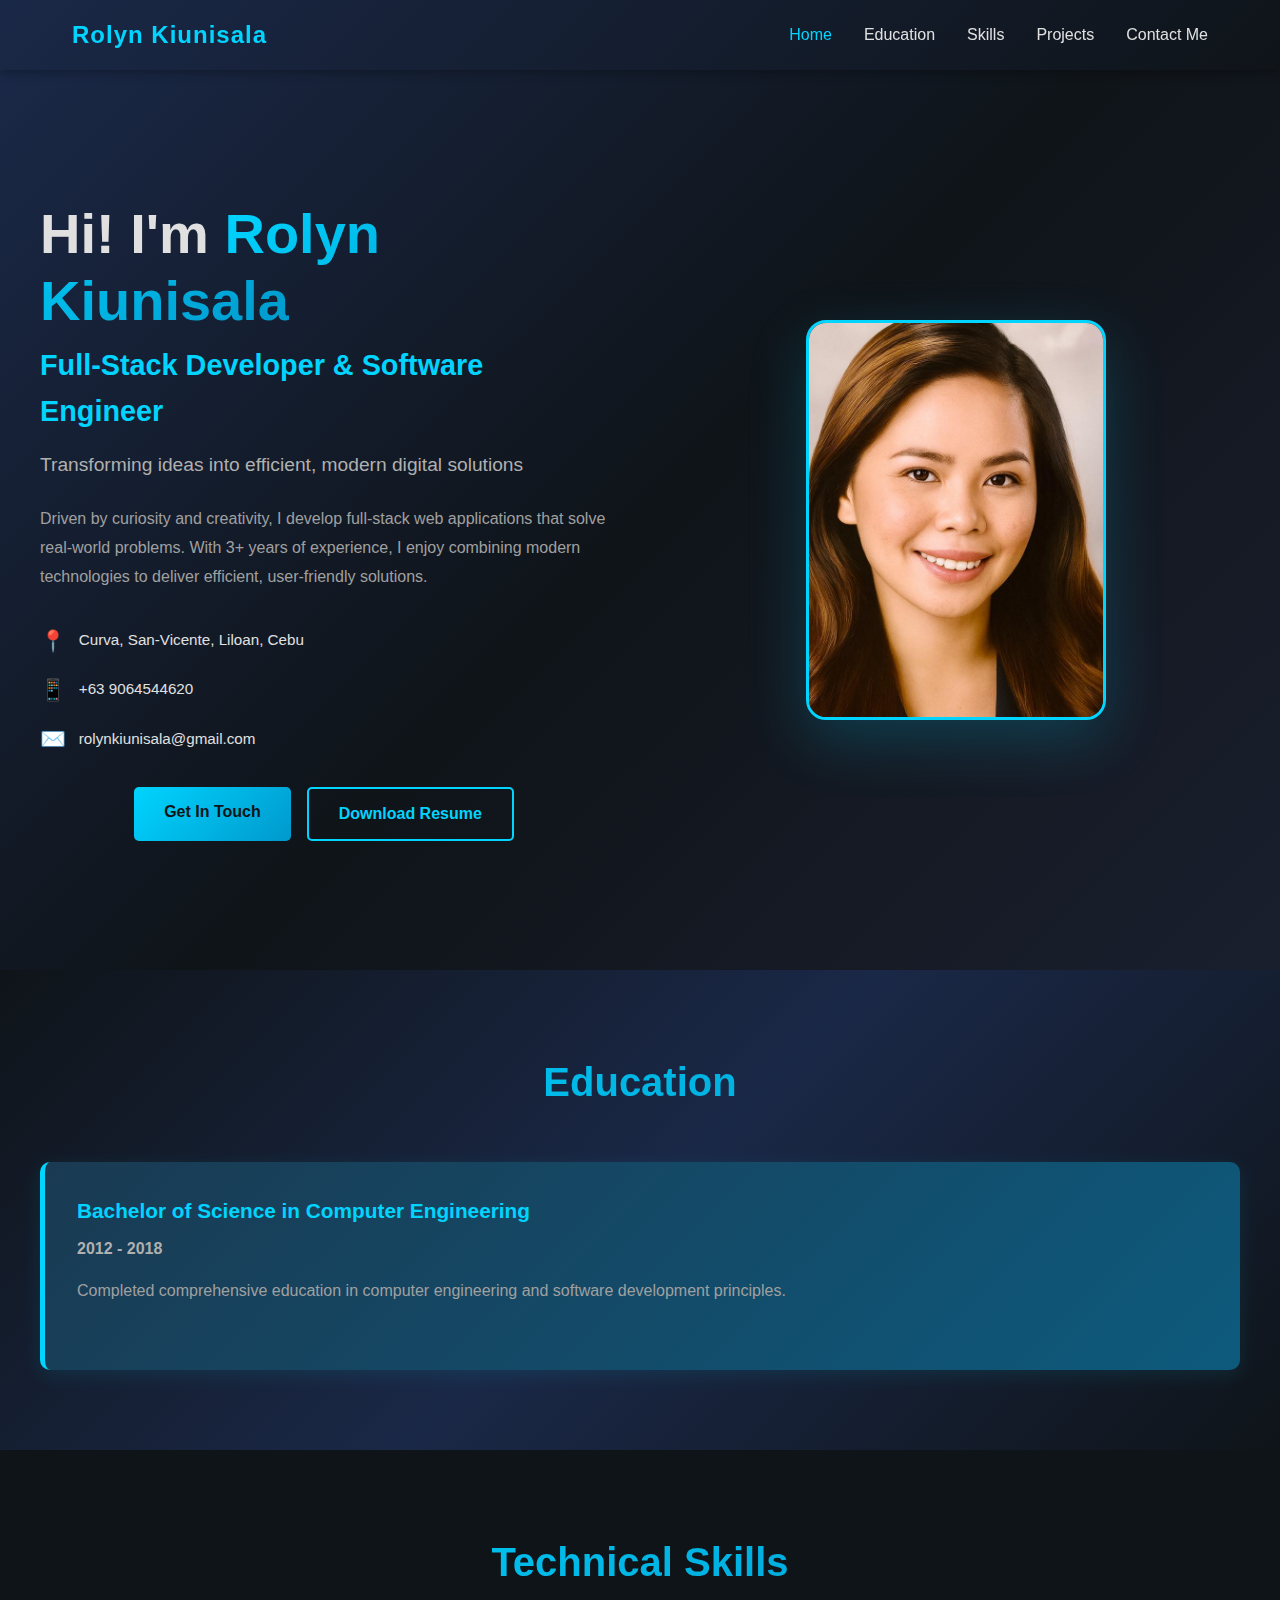
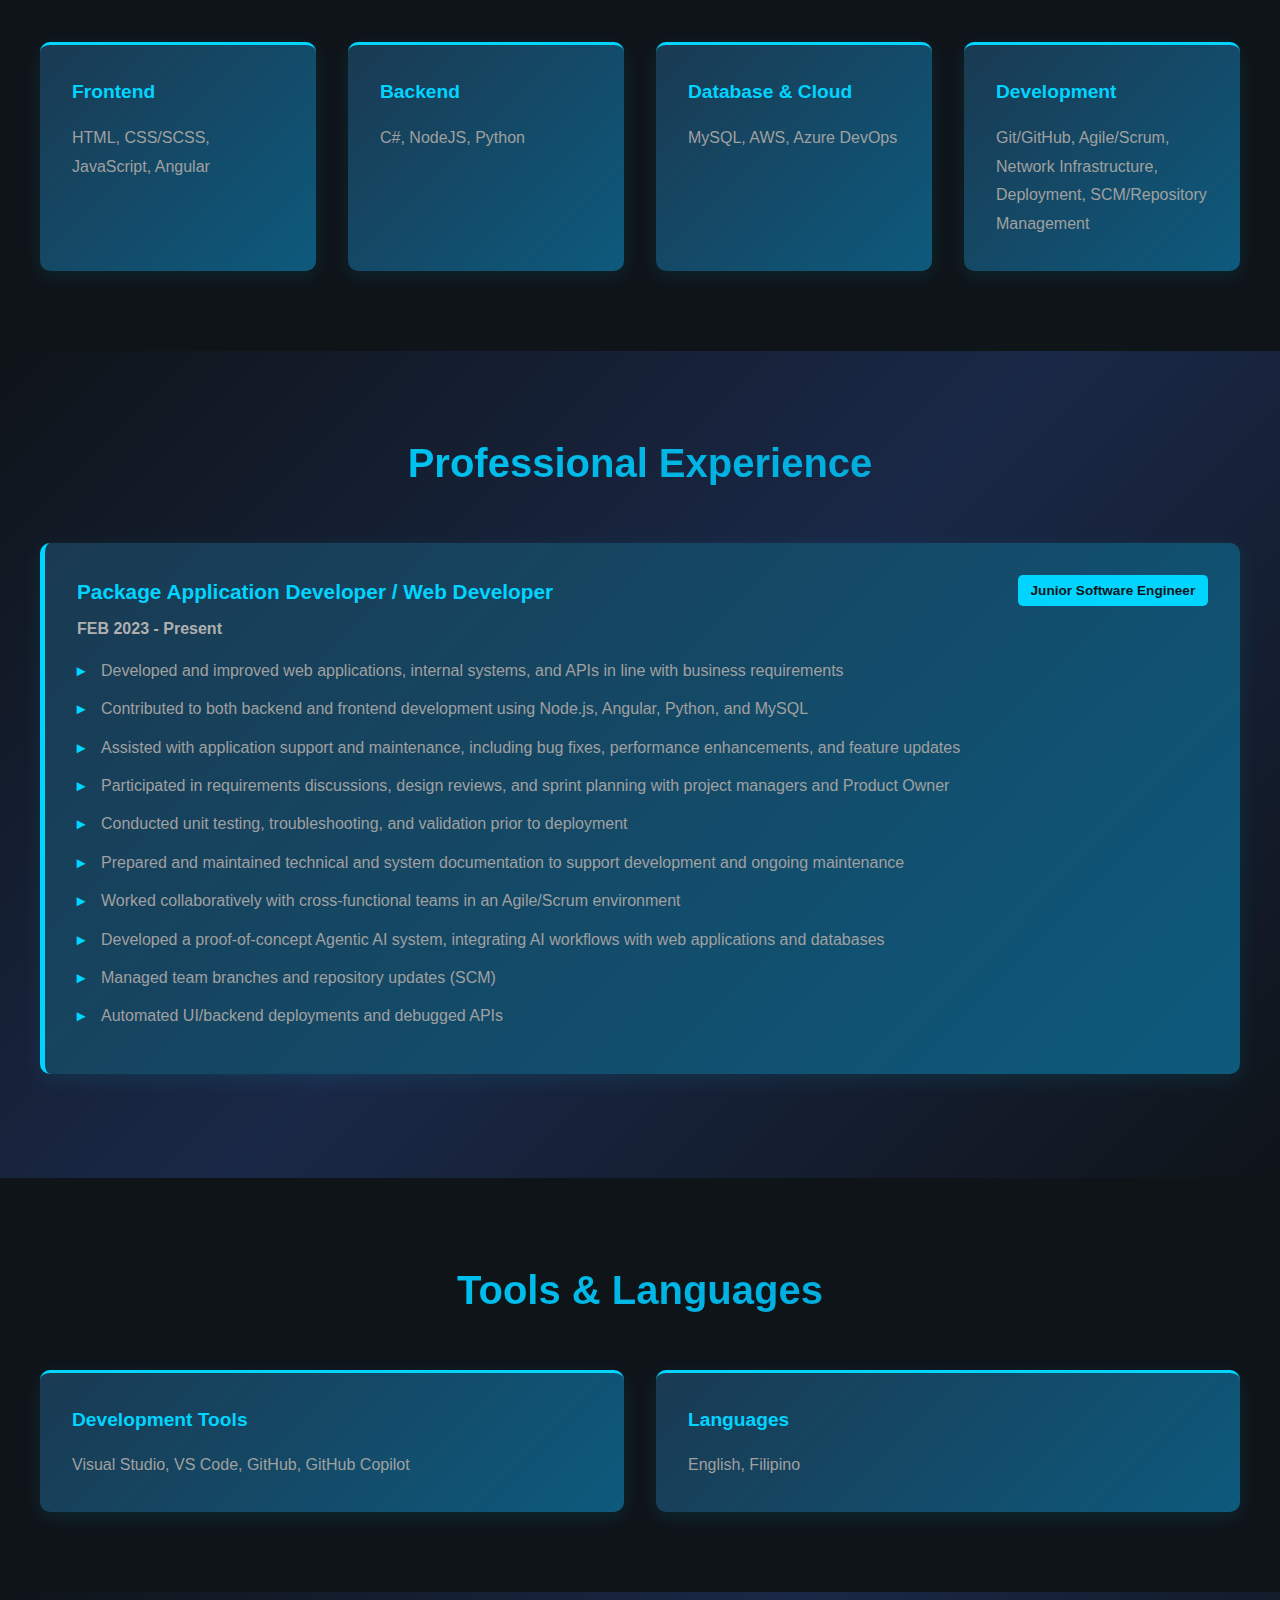
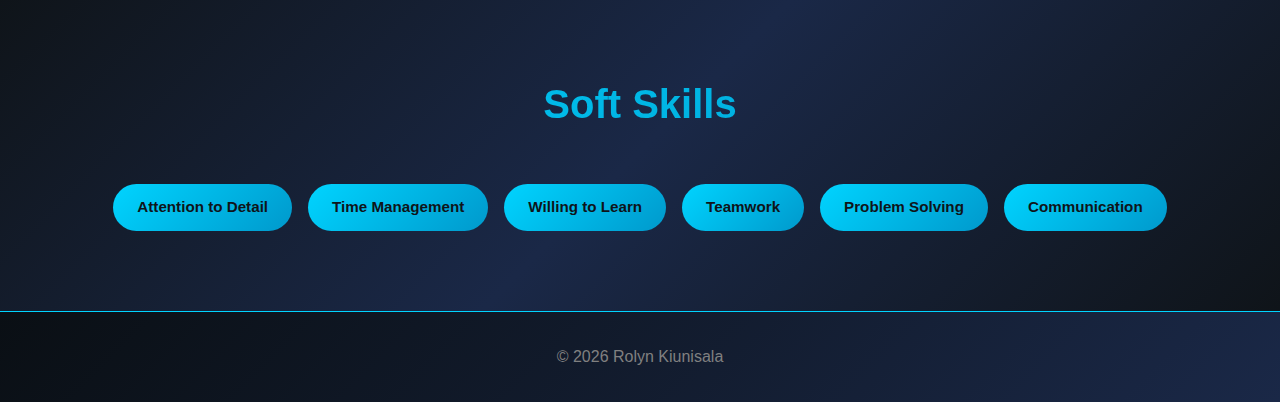
<file: index.html>
<!DOCTYPE html>
<html lang="en">
<head>
    <meta charset="UTF-8">
    <meta name="viewport" content="width=device-width, initial-scale=1.0">
    <title>Rolyn Kiunisala | Portfolio</title>
    <link rel="stylesheet" href="style.css">
    <link rel="stylesheet" href="https://cdnjs.cloudflare.com/ajax/libs/animate.css/4.1.1/animate.min.css"/>
</head>
<body>
    <nav class="navbar">
        <div class="nav-container">
            <div class="logo">Rolyn Kiunisala</div>
            <ul class="nav-menu">
                <li><a href="index.html" class="active">Home</a></li>
                <li><a href="#education">Education</a></li>
                <li><a href="#skills">Skills</a></li>
                <li><a href="projects.html">Projects</a></li>
                <li><a href="contact.html">Contact Me</a></li>
            </ul>
        </div>
    </nav>

    <header class="hero animate__animated animate__fadeInDown">
        <div class="hero-content">
            <div class="hero-text">
                <h1>Hi! I'm <span class="highlight">Rolyn Kiunisala</span></h1>
                <h2>Full-Stack Developer & Software Engineer</h2>
                <p class="tagline">Transforming ideas into efficient, modern digital solutions</p>
                <p class="description">Driven by curiosity and creativity, I develop full-stack web applications that solve real-world problems. With 3+ years of experience, I enjoy combining modern technologies to deliver efficient, user-friendly solutions.</p>
                <div class="hero-info">
                    <div class="info-item">
                        <span class="icon">📍</span>
                        <span>Curva, San-Vicente, Liloan, Cebu</span>
                    </div>
                    <div class="info-item">
                        <span class="icon">📱</span>
                        <span>+63 9064544620</span>
                    </div>
                    <div class="info-item">
                        <span class="icon">✉️</span>
                        <span>rolynkiunisala@gmail.com</span>
                    </div>
                </div>
                <div class="cta-buttons">
                    <a href="contact.html" class="btn btn-primary">Get In Touch</a>
                    <a href="assets/RESUME/FULLSTACK SOFTWARE DEV_Rolyn Kiunisala-CV.pdf" download class="btn btn-secondary">Download Resume</a>
                </div>
            </div>
            <div class="hero-image">
                <img src="assets/images/profile.jpg" alt="Rolyn Kiunisala" class="profile-image">
            </div>
        </div>
    </header>

    <section id="education" class="section education-section animate__animated animate__fadeInUp">
        <div class="section-container">
            <h2>Education</h2>
            <div class="education-card">
                <h3>Bachelor of Science in Computer Engineering</h3>
                <p class="year">2012 - 2018</p>
                <p class="description">Completed comprehensive education in computer engineering and software development principles.</p>
            </div>
        </div>
    </section>

    <section id="skills" class="section skills-section animate__animated animate__fadeInUp">
        <div class="section-container">
            <h2>Technical Skills</h2>
            <div class="skills-grid">
                <div class="skill-category">
                    <h3>Frontend</h3>
                    <p>HTML, CSS/SCSS, JavaScript, Angular</p>
                </div>
                <div class="skill-category">
                    <h3>Backend</h3>
                    <p>C#, NodeJS, Python</p>
                </div>
                <div class="skill-category">
                    <h3>Database & Cloud</h3>
                    <p>MySQL, AWS, Azure DevOps</p>
                </div>
                <div class="skill-category">
                    <h3>Development</h3>
                    <p>Git/GitHub, Agile/Scrum, Network Infrastructure, Deployment, SCM/Repository Management</p>
                </div>
            </div>
        </div>
    </section>

    <section class="section experience-section animate__animated animate__fadeInUp">
        <div class="section-container">
            <h2>Professional Experience</h2>
            <div class="experience-card">
                <div class="experience-header">
                    <h3>Package Application Developer / Web Developer</h3>
                    <span class="position">Junior Software Engineer</span>
                </div>
                <p class="date">FEB 2023 - Present</p>
                <ul class="experience-details">
                    <li>Developed and improved web applications, internal systems, and APIs in line with business requirements</li>
                    <li>Contributed to both backend and frontend development using Node.js, Angular, Python, and MySQL</li>
                    <li>Assisted with application support and maintenance, including bug fixes, performance enhancements, and feature updates</li>
                    <li>Participated in requirements discussions, design reviews, and sprint planning with project managers and Product Owner</li>
                    <li>Conducted unit testing, troubleshooting, and validation prior to deployment</li>
                    <li>Prepared and maintained technical and system documentation to support development and ongoing maintenance</li>
                    <li>Worked collaboratively with cross-functional teams in an Agile/Scrum environment</li>
                    <li>Developed a proof-of-concept Agentic AI system, integrating AI workflows with web applications and databases</li>
                    <li>Managed team branches and repository updates (SCM)</li>
                    <li>Automated UI/backend deployments and debugged APIs</li>
                </ul>
            </div>
        </div>
    </section>

    <section class="section tools-section animate__animated animate__fadeInUp">
        <div class="section-container">
            <h2>Tools & Languages</h2>
            <div class="tools-grid">
                <div class="tool-category">
                    <h3>Development Tools</h3>
                    <p>Visual Studio, VS Code, GitHub, GitHub Copilot</p>
                </div>
                <div class="tool-category">
                    <h3>Languages</h3>
                    <p>English, Filipino</p>
                </div>
            </div>
        </div>
    </section>

    <section class="section soft-skills-section animate__animated animate__fadeInUp">
        <div class="section-container">
            <h2>Soft Skills</h2>
            <div class="soft-skills-list">
                <span class="skill-badge">Attention to Detail</span>
                <span class="skill-badge">Time Management</span>
                <span class="skill-badge">Willing to Learn</span>
                <span class="skill-badge">Teamwork</span>
                <span class="skill-badge">Problem Solving</span>
                <span class="skill-badge">Communication</span>
            </div>
        </div>
    </section>

    <footer>
        <p>&copy; 2026 Rolyn Kiunisala</p>
    </footer>
</body>
</html>
</file>
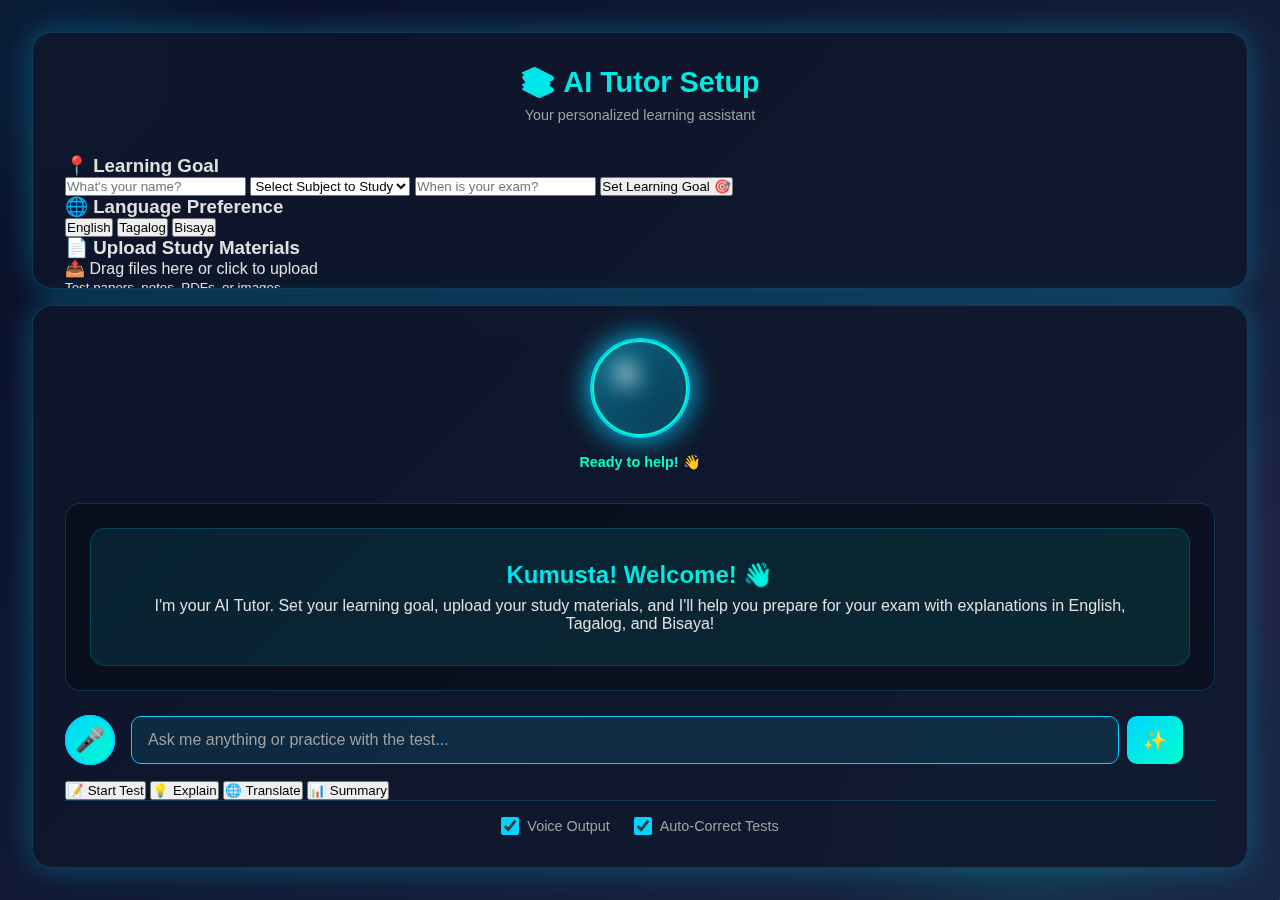
<file: ai-assistant.html>
<!DOCTYPE html>
<html lang="en">
<head>
    <meta charset="UTF-8">
    <meta name="viewport" content="width=device-width, initial-scale=1.0">
    <title>AI Tutor - Smart Learning Assistant</title>
    <link rel="stylesheet" href="ai-assistant.css">
</head>
<body>
    <!-- Background Elements -->
    <div class="stars"></div>
    <div class="floating-orbs">
        <div class="orb orb-1"></div>
        <div class="orb orb-2"></div>
        <div class="orb orb-3"></div>
    </div>

    <!-- Main Container -->
    <div class="container">
        <!-- Left Panel: Learning Setup -->
        <div class="knowledge-panel">
            <div class="panel-header">
                <h2>📚 AI Tutor Setup</h2>
                <p class="subtitle">Your personalized learning assistant</p>
            </div>

            <!-- Goal Setting -->
            <div class="goal-setting">
                <h3>📍 Learning Goal</h3>
                <input type="text" id="studentName" placeholder="What's your name?" class="input-field">
                <select id="examSubject" class="input-field">
                    <option value="">Select Subject to Study</option>
                    <option value="math">Mathematics</option>
                    <option value="science">Science</option>
                    <option value="english">English</option>
                    <option value="tagalog">Tagalog</option>
                    <option value="history">History</option>
                    <option value="custom">Custom Subject</option>
                </select>
                <input type="text" id="examDate" placeholder="When is your exam?" class="input-field" type="date">
                <button id="setGoalBtn" class="btn-action glow-btn">Set Learning Goal 🎯</button>
            </div>

            <!-- Language Preference -->
            <div class="language-selector">
                <h3>🌐 Language Preference</h3>
                <div class="lang-buttons">
                    <button class="lang-btn active" data-lang="en">English</button>
                    <button class="lang-btn" data-lang="tl">Tagalog</button>
                    <button class="lang-btn" data-lang="ceb">Bisaya</button>
                </div>
            </div>

            <!-- File Upload -->
            <div class="file-upload-area">
                <h3>📄 Upload Study Materials</h3>
                <div class="upload-zone" id="uploadZone">
                    <input type="file" id="fileInput" accept=".txt,.pdf,.png,.jpg,.jpeg" hidden>
                    <p>📤 Drag files here or click to upload</p>
                    <small>Test papers, notes, PDFs, or images</small>
                </div>
                <button id="insertFileBtn" class="btn-insert-file glow-btn">
                    <span class="btn-icon">📁</span>
                    Insert File
                </button>
                <div id="fileStatus" class="file-status"></div>
            </div>

            <!-- Content Input -->
            <div class="content-input-area">
                <label for="reviewerContent">Or Paste Content:</label>
                <textarea id="reviewerContent" placeholder="Paste test questions, notes, or lessons..."></textarea>
                <button id="feedBtn" class="btn-feed glow-btn">
                    <span class="btn-icon">🧠</span>
                    Feed Knowledge
                </button>
            </div>

            <!-- Knowledge Status -->
            <div class="knowledge-status">
                <h3>📖 Active Knowledge</h3>
                <div id="knowledgeDisplay" class="knowledge-display">
                    <p class="empty-state">No materials loaded yet</p>
                </div>
            </div>
        </div>

        <!-- Right Panel: AI Tutor -->
        <div class="assistant-panel">
            <!-- AI Avatar -->
            <div class="ai-avatar">
                <div class="avatar-orb">
                    <div class="orb-light"></div>
                    <div class="orb-pulse"></div>
                </div>
                <p class="ai-status" id="aiStatus">Ready to help! 👋</p>
            </div>

            <!-- Chat Container -->
            <div class="chat-container">
                <div id="chatMessages" class="chat-messages">
                    <div class="welcome-message">
                        <h2>Kumusta! Welcome! 👋</h2>
                        <p>I'm your AI Tutor. Set your learning goal, upload your study materials, and I'll help you prepare for your exam with explanations in English, Tagalog, and Bisaya!</p>
                    </div>
                </div>
            </div>

            <!-- Input Controls -->
            <div class="control-panel">
                <!-- Voice Button -->
                <button id="voiceBtn" class="voice-btn" title="Speak your question">
                    <span class="mic-icon">🎤</span>
                    <span class="pulse-ring"></span>
                    <span class="pulse-ring"></span>
                </button>

                <!-- Text Input -->
                <div class="input-wrapper">
                    <input 
                        type="text" 
                        id="messageInput" 
                        placeholder="Ask me anything or practice with the test..."
                        autocomplete="off"
                    >
                    <button id="sendBtn" class="send-btn glow-btn" title="Send message">
                        <span>✨</span>
                    </button>
                </div>

                <!-- Voice Status -->
                <div id="voiceStatus" class="voice-status"></div>
            </div>

            <!-- Quick Actions -->
            <div class="quick-actions">
                <button id="practiceBtnQuick" class="quick-btn">📝 Start Test</button>
                <button id="explainBtnQuick" class="quick-btn">💡 Explain</button>
                <button id="translateBtnQuick" class="quick-btn">🌐 Translate</button>
                <button id="summaryBtnQuick" class="quick-btn">📊 Summary</button>
            </div>

            <!-- Settings -->
            <div class="settings-panel">
                <label>
                    <input type="checkbox" id="voiceOutput" checked>
                    Voice Output
                </label>
                <label>
                    <input type="checkbox" id="autoCorrecting" checked>
                    Auto-Correct Tests
                </label>
            </div>
        </div>
    </div>

    <script src="ai-assistant.js"></script>
</body>
</html>
</file>
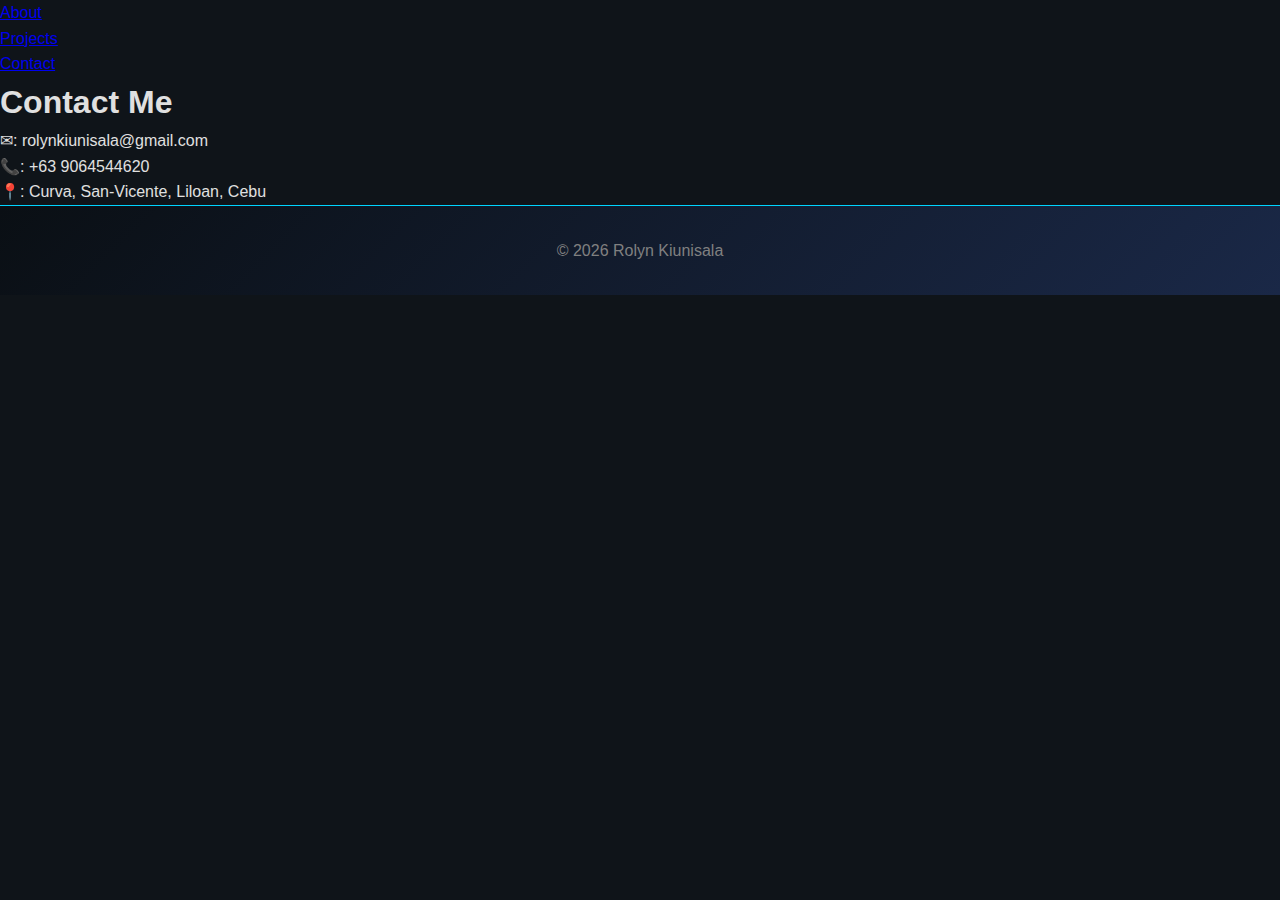
<file: contact.html>
<!DOCTYPE html>
<html lang="en">
<head>
    <meta charset="UTF-8">
    <meta name="viewport" content="width=device-width, initial-scale=1.0">
    <title>Contact | Rolyn Kiunisala</title>
    <link rel="stylesheet" href="style.css">
    <link rel="stylesheet" href="https://cdnjs.cloudflare.com/ajax/libs/animate.css/4.1.1/animate.min.css"/>
</head>
<body>
    <nav>
        <ul>
            <li><a href="index.html">About</a></li>
            <li><a href="projects.html">Projects</a></li>
            <li><a href="contact.html">Contact</a></li>
        </ul>
    </nav>

    <header class="animate__animated animate__fadeInDown">
        <h1>Contact Me</h1>
    </header>

    <section class="animate__animated animate__fadeInUp">
        <p>✉: rolynkiunisala@gmail.com</p>
        <p>📞: +63 9064544620</p>
        <p>📍: Curva, San-Vicente, Liloan, Cebu</p>
    </section>

    <footer>
        <p>&copy; 2026 Rolyn Kiunisala</p>
    </footer>
</body>
</html>
</file>
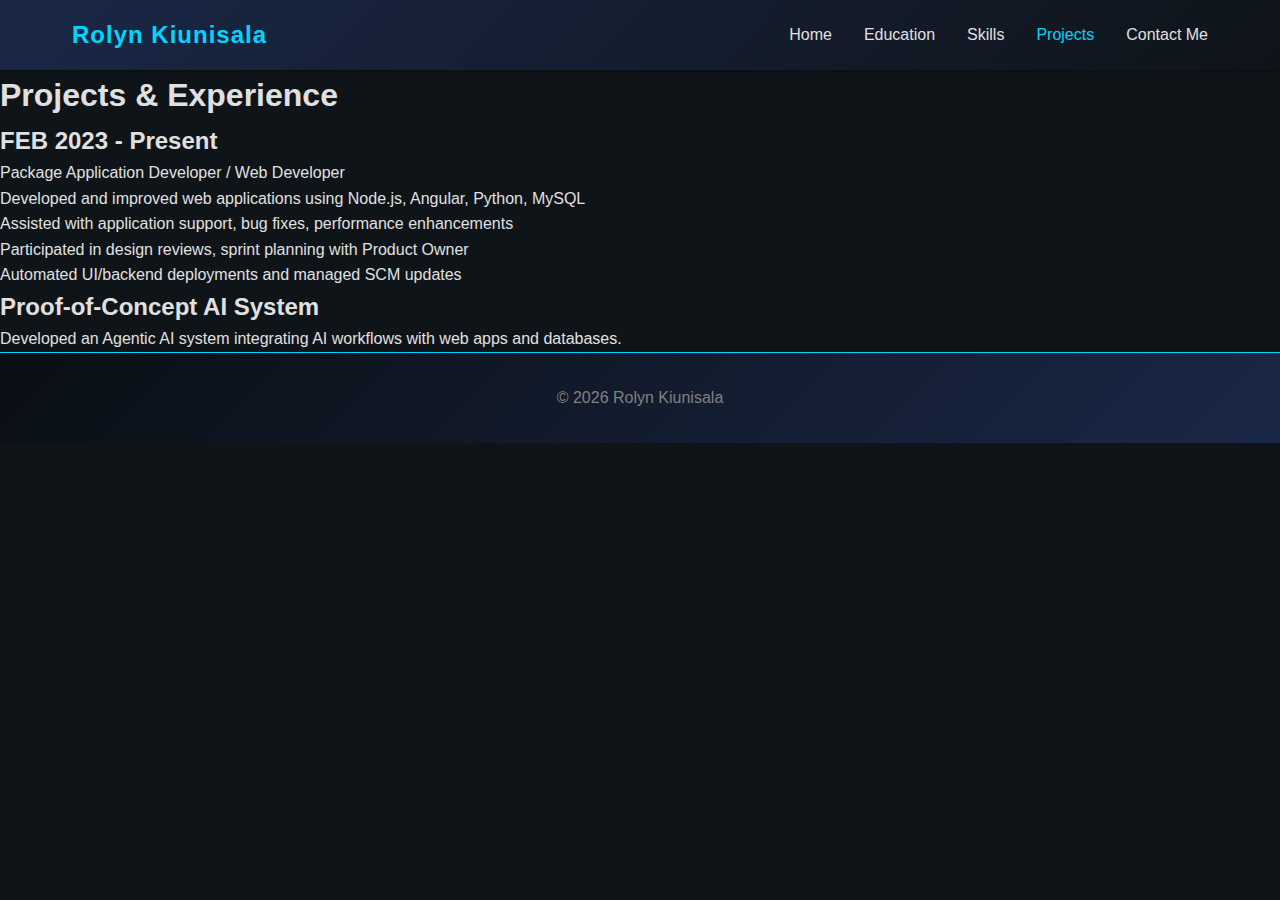
<file: projects.html>
<!DOCTYPE html>
<html lang="en">
<head>
    <meta charset="UTF-8">
    <meta name="viewport" content="width=device-width, initial-scale=1.0">
    <title>Projects | Rolyn Kiunisala</title>
    <link rel="stylesheet" href="style.css">
    <link rel="stylesheet" href="https://cdnjs.cloudflare.com/ajax/libs/animate.css/4.1.1/animate.min.css"/>
</head>
<body>
    <nav class="navbar">
        <div class="nav-container">
            <div class="logo">Rolyn Kiunisala</div>
            <ul class="nav-menu">
                <li><a href="index.html">Home</a></li>
                <li><a href="index.html#education">Education</a></li>
                <li><a href="index.html#skills">Skills</a></li>
                <li><a href="projects.html" class="active">Projects</a></li>
                <li><a href="contact.html">Contact Me</a></li>
            </ul>
        </div>
    </nav>

    <header class="animate__animated animate__fadeInDown">
        <h1>Projects & Experience</h1>
    </header>

    <section class="animate__animated animate__fadeInUp">
        <h2>FEB 2023 - Present</h2>
        <p>Package Application Developer / Web Developer</p>
        <ul>
            <li>Developed and improved web applications using Node.js, Angular, Python, MySQL</li>
            <li>Assisted with application support, bug fixes, performance enhancements</li>
            <li>Participated in design reviews, sprint planning with Product Owner</li>
            <li>Automated UI/backend deployments and managed SCM updates</li>
        </ul>
    </section>

    <section class="animate__animated animate__fadeInUp delay-1s">
        <h2>Proof-of-Concept AI System</h2>
        <p>Developed an Agentic AI system integrating AI workflows with web apps and databases.</p>
    </section>

    <footer>
        <p>&copy; 2026 Rolyn Kiunisala</p>
    </footer>
</body>
</html>
</file>
<file: style.css>
* {
    margin: 0;
    padding: 0;
    box-sizing: border-box;
}

body {
    font-family: 'Segoe UI', Tahoma, Geneva, Verdana, sans-serif;
    background: #0f1419;
    color: #e0e0e0;
    line-height: 1.6;
}

/* Navigation */
.navbar {
    background: linear-gradient(135deg, #1a2847 0%, #0f1419 100%);
    padding: 1rem 0;
    position: sticky;
    top: 0;
    z-index: 100;
    box-shadow: 0 2px 10px rgba(0, 0, 0, 0.3);
}

.nav-container {
    max-width: 1200px;
    margin: 0 auto;
    padding: 0 2rem;
    display: flex;
    justify-content: space-between;
    align-items: center;
}

.logo {
    font-size: 1.5rem;
    font-weight: bold;
    color: #00d4ff;
    letter-spacing: 1px;
}

.nav-menu {
    list-style: none;
    display: flex;
    gap: 2rem;
}

.nav-menu a {
    color: #e0e0e0;
    text-decoration: none;
    font-weight: 500;
    transition: all 0.3s ease;
    position: relative;
}

.nav-menu a:hover,
.nav-menu a.active {
    color: #00d4ff;
}

.nav-menu a::after {
    content: '';
    position: absolute;
    width: 0;
    height: 2px;
    bottom: -5px;
    left: 0;
    background: #00d4ff;
    transition: width 0.3s ease;
}

.nav-menu a:hover::after {
    width: 100%;
}

/* Hero Section */
.hero {
    background: linear-gradient(135deg, #1a2847 0%, #0f1419 50%, #1a1f2e 100%);
    padding: 80px 20px;
    min-height: 100vh;
    display: flex;
    align-items: center;
}

.hero-content {
    max-width: 1200px;
    margin: 0 auto;
    display: grid;
    grid-template-columns: 1fr 1fr;
    gap: 4rem;
    align-items: center;
}

.hero-text h1 {
    font-size: 3.5rem;
    margin-bottom: 0.5rem;
    font-weight: 700;
    line-height: 1.2;
}

.highlight {
    background: linear-gradient(135deg, #00d4ff, #0099cc);
    -webkit-background-clip: text;
    -webkit-text-fill-color: transparent;
    background-clip: text;
}

.hero-text h2 {
    font-size: 1.8rem;
    color: #00d4ff;
    margin-bottom: 1rem;
    font-weight: 600;
}

.tagline {
    font-size: 1.2rem;
    color: #b0b0b0;
    margin-bottom: 1.5rem;
}

.description {
    font-size: 1rem;
    color: #a0a0a0;
    margin-bottom: 2rem;
    line-height: 1.8;
}

.hero-info {
    margin: 2rem 0;
    display: flex;
    flex-direction: column;
    gap: 1rem;
}

.info-item {
    display: flex;
    align-items: center;
    gap: 0.8rem;
    font-size: 0.95rem;
}

.info-item .icon {
    font-size: 1.3rem;
}

.cta-buttons {
    display: flex;
    gap: 1rem;
    margin-top: 2rem;
    justify-content: center;
}

.btn {
    padding: 12px 30px;
    font-size: 1rem;
    border: none;
    border-radius: 5px;
    cursor: pointer;
    text-decoration: none;
    transition: all 0.3s ease;
    font-weight: 600;
    display: inline-block;
}

.btn-primary {
    background: linear-gradient(135deg, #00d4ff, #0099cc);
    color: #0f1419;
}

.btn-primary:hover {
    transform: translateY(-3px);
    box-shadow: 0 10px 25px rgba(0, 212, 255, 0.3);
}

.btn-secondary {
    background: transparent;
    color: #00d4ff;
    border: 2px solid #00d4ff;
}

.btn-secondary:hover {
    background: #00d4ff;
    color: #0f1419;
    transform: translateY(-3px);
}

.hero-image {
    display: flex;
    justify-content: center;
    align-items: center;
}

.profile-placeholder {
    width: 300px;
    height: 400px;
    background: linear-gradient(135deg, #1a3a52, #0d5a7d);
    border-radius: 20px;
    display: flex;
    align-items: center;
    justify-content: center;
    border: 3px solid #00d4ff;
    position: relative;
    overflow: hidden;
    box-shadow: 0 20px 60px rgba(0, 212, 255, 0.2);
}

.profile-placeholder p {
    color: #00d4ff;
    font-size: 1rem;
    text-align: center;
}

.profile-image {
    width: 300px;
    height: 400px;
    object-fit: cover;
    border-radius: 20px;
    border: 3px solid #00d4ff;
    box-shadow: 0 20px 60px rgba(0, 212, 255, 0.2);
}

/* Sections */
.section {
    padding: 80px 20px;
    background: #0f1419;
}

.education-section {
    background: linear-gradient(135deg, #0f1419 0%, #1a2847 50%, #0f1419 100%);
}

.skills-section {
    background: #0f1419;
}

.experience-section {
    background: linear-gradient(135deg, #0f1419 0%, #1a2847 50%, #0f1419 100%);
}

.soft-skills-section {
    background: linear-gradient(135deg, #0f1419 0%, #1a2847 50%, #0f1419 100%);
}

.tools-section {
    background: #0f1419;
}

.section-container {
    max-width: 1200px;
    margin: 0 auto;
}

.section h2 {
    font-size: 2.5rem;
    margin-bottom: 3rem;
    text-align: center;
    background: linear-gradient(135deg, #00d4ff, #0099cc);
    -webkit-background-clip: text;
    -webkit-text-fill-color: transparent;
    background-clip: text;
}

/* Education Card */
.education-card {
    background: linear-gradient(135deg, #1a3a52, #0d5a7d);
    padding: 2rem;
    border-radius: 10px;
    border-left: 5px solid #00d4ff;
    box-shadow: 0 5px 20px rgba(0, 212, 255, 0.1);
}

.education-card h3 {
    color: #00d4ff;
    margin-bottom: 0.5rem;
    font-size: 1.3rem;
}

.education-card .year {
    color: #b0b0b0;
    font-weight: 600;
    margin-bottom: 1rem;
}

.education-card .description {
    color: #a0a0a0;
}

/* Skills Grid */
.skills-grid {
    display: grid;
    grid-template-columns: repeat(auto-fit, minmax(250px, 1fr));
    gap: 2rem;
}

.skill-category {
    background: linear-gradient(135deg, #1a3a52, #0d5a7d);
    padding: 2rem;
    border-radius: 10px;
    border-top: 3px solid #00d4ff;
    transition: all 0.3s ease;
    box-shadow: 0 5px 20px rgba(0, 212, 255, 0.1);
}

.skill-category:hover {
    transform: translateY(-5px);
    box-shadow: 0 10px 30px rgba(0, 212, 255, 0.2);
}

.skill-category h3 {
    color: #00d4ff;
    margin-bottom: 1rem;
    font-size: 1.2rem;
}

.skill-category p {
    color: #a0a0a0;
    line-height: 1.8;
}

/* Soft Skills */
.soft-skills-list {
    display: flex;
    flex-wrap: wrap;
    gap: 1rem;
    justify-content: center;
}

.skill-badge {
    background: linear-gradient(135deg, #00d4ff, #0099cc);
    color: #0f1419;
    padding: 0.7rem 1.5rem;
    border-radius: 25px;
    font-weight: 600;
    font-size: 0.95rem;
    transition: all 0.3s ease;
    display: inline-block;
}

.skill-badge:hover {
    transform: scale(1.1);
    box-shadow: 0 5px 20px rgba(0, 212, 255, 0.3);
}

/* Experience Section */
.experience-card {
    background: linear-gradient(135deg, #1a3a52, #0d5a7d);
    padding: 2rem;
    border-radius: 10px;
    border-left: 5px solid #00d4ff;
    box-shadow: 0 5px 20px rgba(0, 212, 255, 0.1);
    margin-bottom: 1.5rem;
}

.experience-header {
    display: flex;
    justify-content: space-between;
    align-items: flex-start;
    margin-bottom: 0.5rem;
}

.experience-header h3 {
    color: #00d4ff;
    font-size: 1.3rem;
    margin: 0;
}

.position {
    background: #00d4ff;
    color: #0f1419;
    padding: 0.3rem 0.8rem;
    border-radius: 5px;
    font-size: 0.85rem;
    font-weight: 600;
}

.date {
    color: #b0b0b0;
    font-weight: 600;
    margin-bottom: 1rem;
}

.experience-details {
    list-style: none;
    padding: 0;
    margin: 0;
}

.experience-details li {
    color: #a0a0a0;
    margin-bottom: 0.8rem;
    padding-left: 1.5rem;
    position: relative;
    line-height: 1.6;
}

.experience-details li:before {
    content: "▸";
    position: absolute;
    left: 0;
    color: #00d4ff;
    font-weight: bold;
}

/* Tools Grid */
.tools-grid {
    display: grid;
    grid-template-columns: repeat(auto-fit, minmax(250px, 1fr));
    gap: 2rem;
}

.tool-category {
    background: linear-gradient(135deg, #1a3a52, #0d5a7d);
    padding: 2rem;
    border-radius: 10px;
    border-top: 3px solid #00d4ff;
    transition: all 0.3s ease;
    box-shadow: 0 5px 20px rgba(0, 212, 255, 0.1);
}

.tool-category:hover {
    transform: translateY(-5px);
    box-shadow: 0 10px 30px rgba(0, 212, 255, 0.2);
}

.tool-category h3 {
    color: #00d4ff;
    margin-bottom: 1rem;
    font-size: 1.2rem;
}

.tool-category p {
    color: #a0a0a0;
    line-height: 1.8;
}

/* Footer */
footer {
    background: linear-gradient(135deg, #0a0f14, #1a2847);
    padding: 2rem;
    text-align: center;
    color: #808080;
    border-top: 1px solid #00d4ff;
}

footer p {
    margin: 0;
}

/* Responsive */
@media (max-width: 768px) {
    .nav-menu {
        gap: 1rem;
        font-size: 0.9rem;
    }

    .hero-content {
        grid-template-columns: 1fr;
        gap: 2rem;
    }

    .hero-text h1 {
        font-size: 2rem;
    }

    .hero-text h2 {
        font-size: 1.3rem;
    }

    .profile-placeholder {
        width: 250px;
        height: 350px;
    }

    .cta-buttons {
        flex-direction: column;
    }

    .btn {
        width: 100%;
        text-align: center;
    }

    .section h2 {
        font-size: 2rem;
    }

    .skills-grid {
        grid-template-columns: 1fr;
    }
}
</file>
<file: ai-assistant.css>
/* ==================== GLOBAL STYLES ==================== */
* {
    margin: 0;
    padding: 0;
    box-sizing: border-box;
}

:root {
    --primary-glow: #00d4ff;
    --secondary-glow: #00ffcc;
    --accent-glow: #ff006e;
    --dark-bg: #0a0e27;
    --card-bg: rgba(15, 23, 42, 0.8);
    --glass-effect: rgba(255, 255, 255, 0.1);
    --text-primary: #e0e0e0;
    --text-secondary: #a0a0a0;
    --border-color: rgba(0, 212, 255, 0.2);
    --shadow-glow: 0 0 30px rgba(0, 212, 255, 0.3);
}

html, body {
    width: 100%;
    height: 100%;
    overflow: hidden;
}

body {
    font-family: 'Segoe UI', 'Helvetica Neue', sans-serif;
    background: linear-gradient(135deg, var(--dark-bg) 0%, #1a2847 100%);
    color: var(--text-primary);
    overflow: hidden;
}

/* ==================== BACKGROUND EFFECTS ==================== */
.stars {
    position: fixed;
    top: 0;
    left: 0;
    width: 100%;
    height: 100%;
    background-image: 
        radial-gradient(2px 2px at 20% 30%, #eee, rgba(0,0,0,0)),
        radial-gradient(2px 2px at 60% 70%, #fff, rgba(0,0,0,0)),
        radial-gradient(1px 1px at 50% 50%, #ddd, rgba(0,0,0,0)),
        radial-gradient(1px 1px at 80% 10%, #fff, rgba(0,0,0,0)),
        radial-gradient(2px 2px at 90% 60%, #eee, rgba(0,0,0,0)),
        radial-gradient(1px 1px at 30% 80%, #fff, rgba(0,0,0,0));
    background-repeat: repeat;
    background-size: 200% 200%;
    opacity: 0.5;
    pointer-events: none;
    z-index: 1;
}

.floating-orbs {
    position: fixed;
    width: 100%;
    height: 100%;
    overflow: hidden;
    pointer-events: none;
    z-index: 0;
}

.orb {
    position: absolute;
    border-radius: 50%;
    filter: blur(80px);
    opacity: 0.15;
    animation: float 15s ease-in-out infinite;
}

.orb-1 {
    width: 300px;
    height: 300px;
    background: radial-gradient(circle, #00d4ff, transparent);
    top: -100px;
    left: -100px;
    animation-delay: 0s;
}

.orb-2 {
    width: 250px;
    height: 250px;
    background: radial-gradient(circle, #00ffcc, transparent);
    bottom: -50px;
    right: 10%;
    animation-delay: 5s;
}

.orb-3 {
    width: 200px;
    height: 200px;
    background: radial-gradient(circle, #ff006e, transparent);
    top: 50%;
    right: -100px;
    animation-delay: 10s;
}

@keyframes float {
    0%, 100% { transform: translate(0, 0) rotate(0deg); }
    25% { transform: translate(30px, -30px) rotate(90deg); }
    50% { transform: translate(-20px, 20px) rotate(180deg); }
    75% { transform: translate(20px, 30px) rotate(270deg); }
}

/* ==================== CONTAINER LAYOUT ==================== */
.container {
    display: grid;
    grid-template-columns: 1fr 1fr;
    gap: 2rem;
    padding: 2rem;
    height: 100vh;
    overflow: hidden;
    position: relative;
    z-index: 2;
}

/* ==================== KNOWLEDGE PANEL ==================== */
.knowledge-panel {
    display: flex;
    flex-direction: column;
    background: var(--card-bg);
    backdrop-filter: blur(20px);
    border: 1px solid var(--border-color);
    border-radius: 20px;
    padding: 2rem;
    box-shadow: var(--shadow-glow);
    overflow-y: auto;
    animation: slideInLeft 0.6s ease-out;
}

.knowledge-panel::-webkit-scrollbar {
    width: 8px;
}

.knowledge-panel::-webkit-scrollbar-track {
    background: transparent;
}

.knowledge-panel::-webkit-scrollbar-thumb {
    background: var(--primary-glow);
    border-radius: 4px;
    opacity: 0.5;
}

.panel-header {
    margin-bottom: 2rem;
    text-align: center;
}

.panel-header h2 {
    font-size: 1.8rem;
    background: linear-gradient(135deg, var(--primary-glow), var(--secondary-glow));
    -webkit-background-clip: text;
    -webkit-text-fill-color: transparent;
    background-clip: text;
    margin-bottom: 0.5rem;
}

.subtitle {
    color: var(--text-secondary);
    font-size: 0.9rem;
}

.subject-selector {
    margin-bottom: 2rem;
}

.subject-selector label {
    display: block;
    margin-bottom: 0.8rem;
    color: var(--text-secondary);
    font-weight: 600;
    font-size: 0.9rem;
}

.subject-selector select {
    width: 100%;
    padding: 0.8rem;
    background: rgba(0, 212, 255, 0.1);
    border: 1px solid var(--primary-glow);
    border-radius: 10px;
    color: var(--text-primary);
    font-size: 1rem;
    cursor: pointer;
    transition: all 0.3s ease;
}

.subject-selector select:hover,
.subject-selector select:focus {
    background: rgba(0, 212, 255, 0.2);
    box-shadow: 0 0 15px rgba(0, 212, 255, 0.3);
}

.content-input-area {
    margin-bottom: 2rem;
}

.content-input-area label {
    display: block;
    margin-bottom: 0.8rem;
    color: var(--text-secondary);
    font-weight: 600;
    font-size: 0.9rem;
}

.content-input-area textarea {
    width: 100%;
    height: 200px;
    padding: 1rem;
    background: rgba(0, 212, 255, 0.1);
    border: 1px solid var(--primary-glow);
    border-radius: 10px;
    color: var(--text-primary);
    font-family: 'Courier New', monospace;
    font-size: 0.9rem;
    resize: vertical;
    transition: all 0.3s ease;
}

.content-input-area textarea:focus {
    outline: none;
    background: rgba(0, 212, 255, 0.15);
    box-shadow: 0 0 20px rgba(0, 212, 255, 0.4);
}

.btn-feed {
    width: 100%;
    padding: 0.8rem;
    margin-top: 0.8rem;
    background: linear-gradient(135deg, var(--primary-glow), var(--secondary-glow));
    border: none;
    border-radius: 10px;
    color: var(--dark-bg);
    font-weight: 700;
    cursor: pointer;
    transition: all 0.3s ease;
    display: flex;
    align-items: center;
    justify-content: center;
    gap: 0.5rem;
    font-size: 1rem;
}

.btn-feed:hover {
    transform: translateY(-2px);
    box-shadow: 0 0 20px rgba(0, 212, 255, 0.5);
}

.knowledge-status {
    flex: 1;
}

.knowledge-status h3 {
    color: var(--text-secondary);
    margin-bottom: 1rem;
    font-size: 0.95rem;
}

.knowledge-display {
    background: rgba(0, 212, 255, 0.1);
    border: 1px solid var(--border-color);
    border-radius: 10px;
    padding: 1rem;
    max-height: 300px;
    overflow-y: auto;
    font-size: 0.9rem;
    color: var(--text-primary);
    line-height: 1.6;
}

.empty-state {
    color: var(--text-secondary);
    text-align: center;
    padding: 1rem;
}

/* ==================== ASSISTANT PANEL ==================== */
.assistant-panel {
    display: flex;
    flex-direction: column;
    background: var(--card-bg);
    backdrop-filter: blur(20px);
    border: 1px solid var(--border-color);
    border-radius: 20px;
    padding: 2rem;
    box-shadow: var(--shadow-glow);
    animation: slideInRight 0.6s ease-out;
}

@keyframes slideInLeft {
    from {
        opacity: 0;
        transform: translateX(-30px);
    }
    to {
        opacity: 1;
        transform: translateX(0);
    }
}

@keyframes slideInRight {
    from {
        opacity: 0;
        transform: translateX(30px);
    }
    to {
        opacity: 1;
        transform: translateX(0);
    }
}

/* ==================== AI AVATAR ==================== */
.ai-avatar {
    display: flex;
    flex-direction: column;
    align-items: center;
    justify-content: center;
    margin-bottom: 2rem;
    gap: 1rem;
}

.avatar-orb {
    position: relative;
    width: 100px;
    height: 100px;
    border-radius: 50%;
    background: radial-gradient(circle at 30% 30%, rgba(0, 212, 255, 0.4), rgba(0, 212, 255, 0.1));
    border: 2px solid var(--primary-glow);
    box-shadow: 0 0 30px var(--primary-glow), inset 0 0 30px rgba(0, 212, 255, 0.2);
    animation: orbPulse 3s ease-in-out infinite;
}

.orb-light {
    position: absolute;
    top: 20%;
    left: 20%;
    width: 30px;
    height: 30px;
    background: radial-gradient(circle, rgba(255, 255, 255, 0.8), transparent);
    border-radius: 50%;
    filter: blur(10px);
    animation: orbLightFloat 4s ease-in-out infinite;
}

.orb-pulse {
    position: absolute;
    width: 100%;
    height: 100%;
    border-radius: 50%;
    border: 2px solid var(--secondary-glow);
    animation: orbPulseRing 2s ease-out infinite;
}

@keyframes orbPulse {
    0%, 100% {
        box-shadow: 0 0 30px var(--primary-glow), inset 0 0 30px rgba(0, 212, 255, 0.2);
    }
    50% {
        box-shadow: 0 0 50px var(--primary-glow), inset 0 0 50px rgba(0, 212, 255, 0.4);
    }
}

@keyframes orbLightFloat {
    0%, 100% { transform: translate(0, 0); }
    50% { transform: translate(10px, -10px); }
}

@keyframes orbPulseRing {
    0% {
        transform: scale(1);
        opacity: 1;
    }
    100% {
        transform: scale(1.3);
        opacity: 0;
    }
}

.ai-status {
    color: var(--secondary-glow);
    font-size: 0.9rem;
    font-weight: 600;
    animation: statusPulse 2s ease-in-out infinite;
}

@keyframes statusPulse {
    0%, 100% { opacity: 0.7; }
    50% { opacity: 1; }
}

/* ==================== CHAT INTERFACE ==================== */
.chat-container {
    flex: 1;
    background: rgba(0, 0, 0, 0.3);
    border-radius: 15px;
    padding: 1.5rem;
    margin-bottom: 1.5rem;
    overflow-y: auto;
    border: 1px solid var(--border-color);
}

.chat-container::-webkit-scrollbar {
    width: 8px;
}

.chat-container::-webkit-scrollbar-track {
    background: transparent;
}

.chat-container::-webkit-scrollbar-thumb {
    background: var(--primary-glow);
    border-radius: 4px;
    opacity: 0.3;
}

.chat-messages {
    display: flex;
    flex-direction: column;
    gap: 1rem;
}

.welcome-message {
    text-align: center;
    padding: 2rem;
    background: linear-gradient(135deg, rgba(0, 212, 255, 0.1), rgba(0, 255, 204, 0.1));
    border: 1px solid var(--border-color);
    border-radius: 15px;
}

.welcome-message h2 {
    margin-bottom: 0.5rem;
    background: linear-gradient(135deg, var(--primary-glow), var(--secondary-glow));
    -webkit-background-clip: text;
    -webkit-text-fill-color: transparent;
    background-clip: text;
}

.message {
    display: flex;
    animation: messageSlide 0.3s ease-out;
}

@keyframes messageSlide {
    from {
        opacity: 0;
        transform: translateY(10px);
    }
    to {
        opacity: 1;
        transform: translateY(0);
    }
}

.message.user {
    justify-content: flex-end;
}

.message.ai {
    justify-content: flex-start;
}

.message-bubble {
    max-width: 75%;
    padding: 1rem;
    border-radius: 15px;
    word-wrap: break-word;
}

.message.user .message-bubble {
    background: linear-gradient(135deg, var(--primary-glow), var(--secondary-glow));
    color: var(--dark-bg);
    border-radius: 15px 5px 15px 15px;
    font-weight: 500;
}

.message.ai .message-bubble {
    background: rgba(0, 212, 255, 0.15);
    border: 1px solid var(--primary-glow);
    color: var(--text-primary);
    border-radius: 5px 15px 15px 15px;
}

.typing-indicator {
    display: flex;
    gap: 4px;
    padding: 1rem;
}

.typing-dot {
    width: 8px;
    height: 8px;
    border-radius: 50%;
    background: var(--primary-glow);
    animation: typingBounce 1.4s infinite;
}

.typing-dot:nth-child(2) {
    animation-delay: 0.2s;
}

.typing-dot:nth-child(3) {
    animation-delay: 0.4s;
}

@keyframes typingBounce {
    0%, 60%, 100% {
        transform: translateY(0);
        opacity: 0.7;
    }
    30% {
        transform: translateY(-10px);
        opacity: 1;
    }
}

/* ==================== CONTROL PANEL ==================== */
.control-panel {
    display: flex;
    align-items: center;
    gap: 1rem;
    margin-bottom: 1rem;
}

.voice-btn {
    position: relative;
    width: 50px;
    height: 50px;
    border-radius: 50%;
    background: linear-gradient(135deg, var(--primary-glow), var(--secondary-glow));
    border: none;
    cursor: pointer;
    font-size: 1.5rem;
    transition: all 0.3s ease;
    display: flex;
    align-items: center;
    justify-content: center;
    flex-shrink: 0;
}

.voice-btn:hover {
    transform: scale(1.1);
    box-shadow: 0 0 25px rgba(0, 212, 255, 0.6);
}

.voice-btn.listening {
    animation: micPulse 0.5s ease-out;
}

@keyframes micPulse {
    0% { transform: scale(1); }
    50% { transform: scale(1.15); }
    100% { transform: scale(1.05); }
}

.pulse-ring {
    position: absolute;
    width: 100%;
    height: 100%;
    border-radius: 50%;
    border: 2px solid var(--primary-glow);
    animation: pulsing 1s ease-out infinite;
}

.pulse-ring:nth-child(2) {
    animation-delay: 0.3s;
}

@keyframes pulsing {
    0% {
        transform: scale(1);
        opacity: 1;
    }
    100% {
        transform: scale(1.5);
        opacity: 0;
    }
}

.input-wrapper {
    flex: 1;
    display: flex;
    gap: 0.5rem;
}

#messageInput {
    flex: 1;
    padding: 0.8rem 1rem;
    background: rgba(0, 212, 255, 0.1);
    border: 1px solid var(--primary-glow);
    border-radius: 10px;
    color: var(--text-primary);
    font-size: 1rem;
    transition: all 0.3s ease;
}

#messageInput:focus {
    outline: none;
    background: rgba(0, 212, 255, 0.15);
    box-shadow: 0 0 15px rgba(0, 212, 255, 0.3);
}

#messageInput::placeholder {
    color: var(--text-secondary);
}

.send-btn {
    padding: 0.8rem 1rem;
    background: linear-gradient(135deg, var(--primary-glow), var(--secondary-glow));
    border: none;
    border-radius: 10px;
    cursor: pointer;
    font-size: 1.2rem;
    transition: all 0.3s ease;
}

.send-btn:hover {
    transform: translateY(-2px);
    box-shadow: 0 0 20px rgba(0, 212, 255, 0.5);
}

.glow-btn {
    position: relative;
    overflow: hidden;
}

.glow-btn::before {
    content: '';
    position: absolute;
    top: 0;
    left: -100%;
    width: 100%;
    height: 100%;
    background: linear-gradient(90deg, transparent, rgba(255, 255, 255, 0.3), transparent);
    transition: left 0.5s ease;
}

.glow-btn:hover::before {
    left: 100%;
}

.voice-status {
    grid-column: 1 / -1;
    padding: 0.5rem;
    text-align: center;
    color: var(--secondary-glow);
    font-size: 0.85rem;
    min-height: 20px;
}

/* ==================== SETTINGS ==================== */
.settings-panel {
    display: flex;
    gap: 1.5rem;
    justify-content: center;
    border-top: 1px solid var(--border-color);
    padding-top: 1rem;
}

.settings-panel label {
    display: flex;
    align-items: center;
    gap: 0.5rem;
    color: var(--text-secondary);
    font-size: 0.9rem;
    cursor: pointer;
}

.settings-panel input[type="checkbox"] {
    width: 18px;
    height: 18px;
    cursor: pointer;
    accent-color: var(--primary-glow);
}

/* ==================== RESPONSIVE ==================== */
@media (max-width: 1400px) {
    .container {
        grid-template-columns: 1fr;
        gap: 1rem;
    }

    .message-bubble {
        max-width: 85%;
    }
}

@media (max-width: 768px) {
    .container {
        padding: 1rem;
    }

    .knowledge-panel,
    .assistant-panel {
        padding: 1.5rem;
    }

    .panel-header h2 {
        font-size: 1.5rem;
    }

    .content-input-area textarea {
        height: 150px;
    }

    .control-panel {
        flex-direction: column;
    }

    .input-wrapper {
        width: 100%;
    }

    #messageInput {
        width: 100%;
    }

    .message-bubble {
        max-width: 90%;
    }
}
</file>
